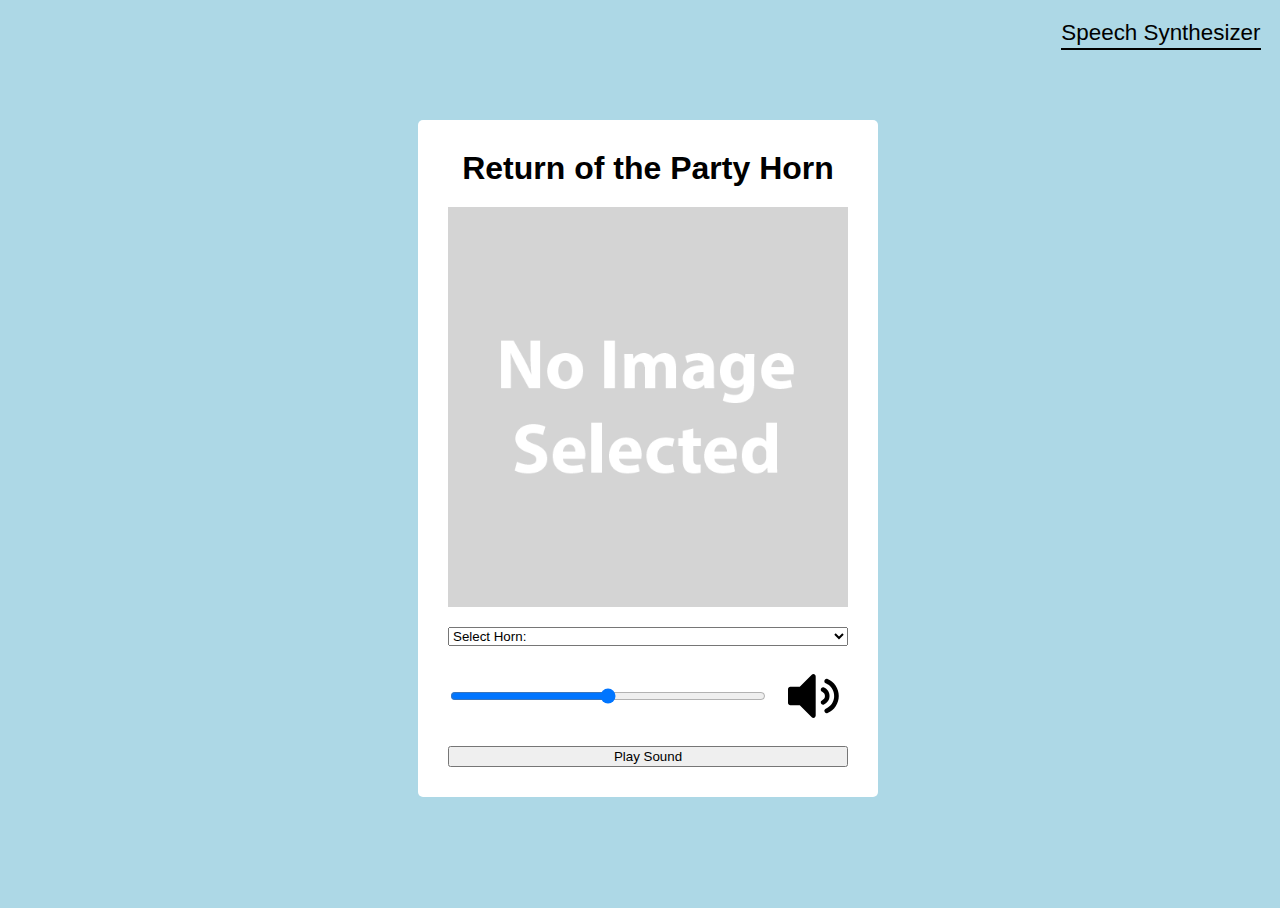
<file: index.html>
<!DOCTYPE html>
<html lang="en">

<head>
  <meta charset="UTF-8" />
  <meta http-equiv="X-UA-Compatible" content="IE=edge" />
  <meta name="viewport" content="width=device-width, initial-scale=1.0" />
  <link rel="shortcut icon" href="favicon.ico" type="image/x-icon" />
  <title>Lab 10 - Return of the Party Horn</title>

  <!-- JS Confetti -->
  <script src="assets/scripts/js-confetti.browser.js"></script>

  <!-- Main Stylesheet & Scripts -->
  <link rel="stylesheet" href="assets/styles/global.css" />
  <script src="assets/scripts/partyHorn.js" type="module"></script>
</head>

<body>
  <header>
    <nav>
      <a href="speechSynth.html" title="Go to speech synthesizer">Speech Synthesizer</a>
    </nav>
  </header>
  <main>
    <section id="expose">
      <header>
        <h2>Return of the Party Horn</h2>
      </header>
      <img src="assets/images/no-image.png" alt="No image selected" />
      <select name="horn" id="horn-select">
        <option value="select" disabled selected>Select Horn:</option>
        <option value="air-horn">Air Horn</option>
        <option value="car-horn">Car Horn</option>
        <option value="party-horn">Party Horn</option>
      </select>
      <div id="volume-controls">
        <input type="range" name="volume" id="volume" value="50" min="0" max="100" step="1" />
        <img src="assets/icons/volume-level-2.svg" alt="Volume level 2" />
      </div>
      <button>Play Sound</button>
      <audio class="hidden" src=""></audio>
    </section>
  </main>
</body>
<script>
     // Generate a random number between 0 and 1
     const randomNumber = Math.random();
     // Determine if the class should be applied
     const shouldApplyClass = randomNumber < 0.5;
     // Get the body element
     let body = document.querySelector('body');
     // Apply or remove the "blue" class based on the random number
     if (shouldApplyClass) {
          body.classList.add('blue');
     }
</script>
</html>
</file>
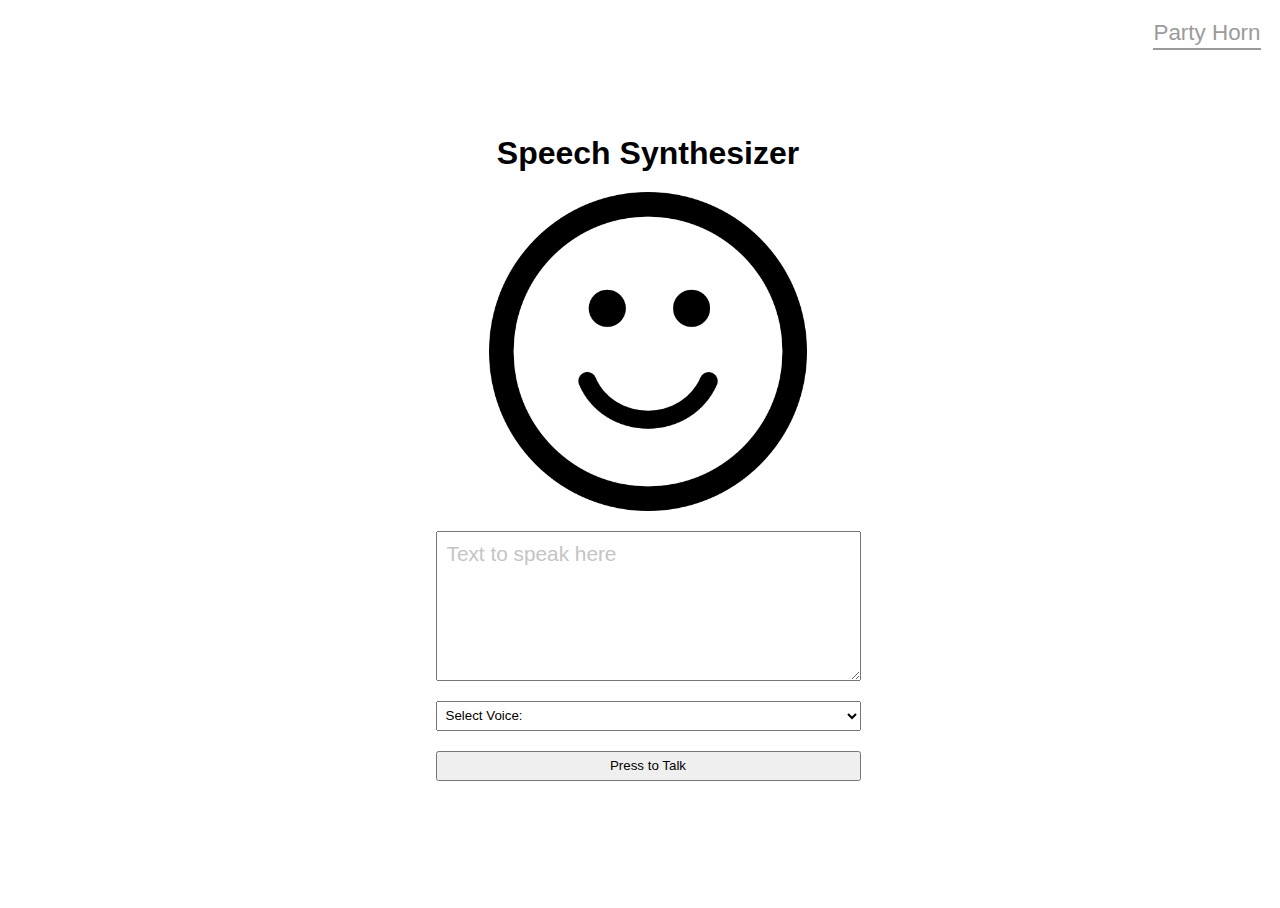
<file: speechSynth.html>
<!DOCTYPE html>
<html lang="en">

<head>
  <meta charset="UTF-8" />
  <meta http-equiv="X-UA-Compatible" content="IE=edge" />
  <meta name="viewport" content="width=device-width, initial-scale=1.0" />
  <link rel="shortcut icon" href="favicon.ico" type="image/x-icon" />
  <title>Lab 5 - Party Horn</title>

  <!-- Main Stylesheet & Scripts -->
  <link rel="stylesheet" href="assets/styles/global.css" />
  <script src="assets/scripts/speechSynth.js" type="module"></script>
</head>

<body>
  <header>
    <nav>
      <a href="index.html" title="Go to  party horn">Party Horn</a>
    </nav>
  </header>
  <main>
    <section id="explore">
      <header>
        <h2>Speech Synthesizer</h2>
      </header>
      <img src="assets/images/smiling.png" alt="Smiling face" />
      <textarea name="text-to-speak" id="text-to-speak" rows="10" placeholder="Text to speak here"></textarea>
      <select name="voice" id="voice-select">
        <option value="select" disabled selected>Select Voice:</option>
      </select>
      <button>Press to Talk</button>
    </section>
  </main>
</body>

</html>
</file>
<file: assets/styles/global.css>
/* style.css */

* {
  font-family: sans-serif;
}

body {
  align-items: center;
  display: grid;
  justify-items: center;
}
body.black {
  background-color: black;
}
body.black>main {
  background-color: white;
  border-radius: 5px;
  padding: 30px
}
body.blue {
  background-color: lightblue;
}

body.blue>main {
  background-color: white;
  border-radius: 5px;
  padding: 30px
}

body, html {
  height: 100%;
  width: 100%;
}

h2 {
  font-size: 2rem;
  margin: 0;
  text-align: center;
}

body>header {
  display: grid;
  height: 20px;
  justify-items: end;
  padding-right: 55px;
  position: absolute;
  top: 20px;
  width: 100%;
}

body>header a {
  border-bottom: 2px solid rgb(155, 155, 155);
  color: rgb(155, 155, 155);
  font-size: 1.4rem;
  padding-bottom: 2.5px;
  text-decoration: none;
}

body.blue>header a {
  border-bottom: 2px solid black;
  color: black;
  font-size: 1.4rem;
  padding-bottom: 2.5px;
  text-decoration: none;
}

body>header a:hover {
  border-bottom: 2px solid transparent;
}

main>section {
  display: grid;
  max-width: 400px;
  row-gap: 20px;
  width: 100%;
}

.hidden {
  display: none;
}

#explore {
  justify-items: center;
  max-width: 425px;
}

#explore button, #explore select {
  height: 30px;
  width: 425px;
}

#explore img {
  width: 75%;
}

#explore select {
  padding-left: 5px;
}

#explore textarea {
  box-sizing: border-box;
  color: gray;
  font-size: 1.3rem;
  height: 150px;
  max-width: 425px;
  padding: 10px;
  width: 100%;
}

#explore textarea::placeholder {
  color: rgb(196, 196, 196);
}

#expose img {
  width: 100%;
}

#volume-controls {
  column-gap: 5%;
  display: grid;
  grid-template-areas: 'slider icon';
  grid-template-columns: 80% 15%;
}
</file>
